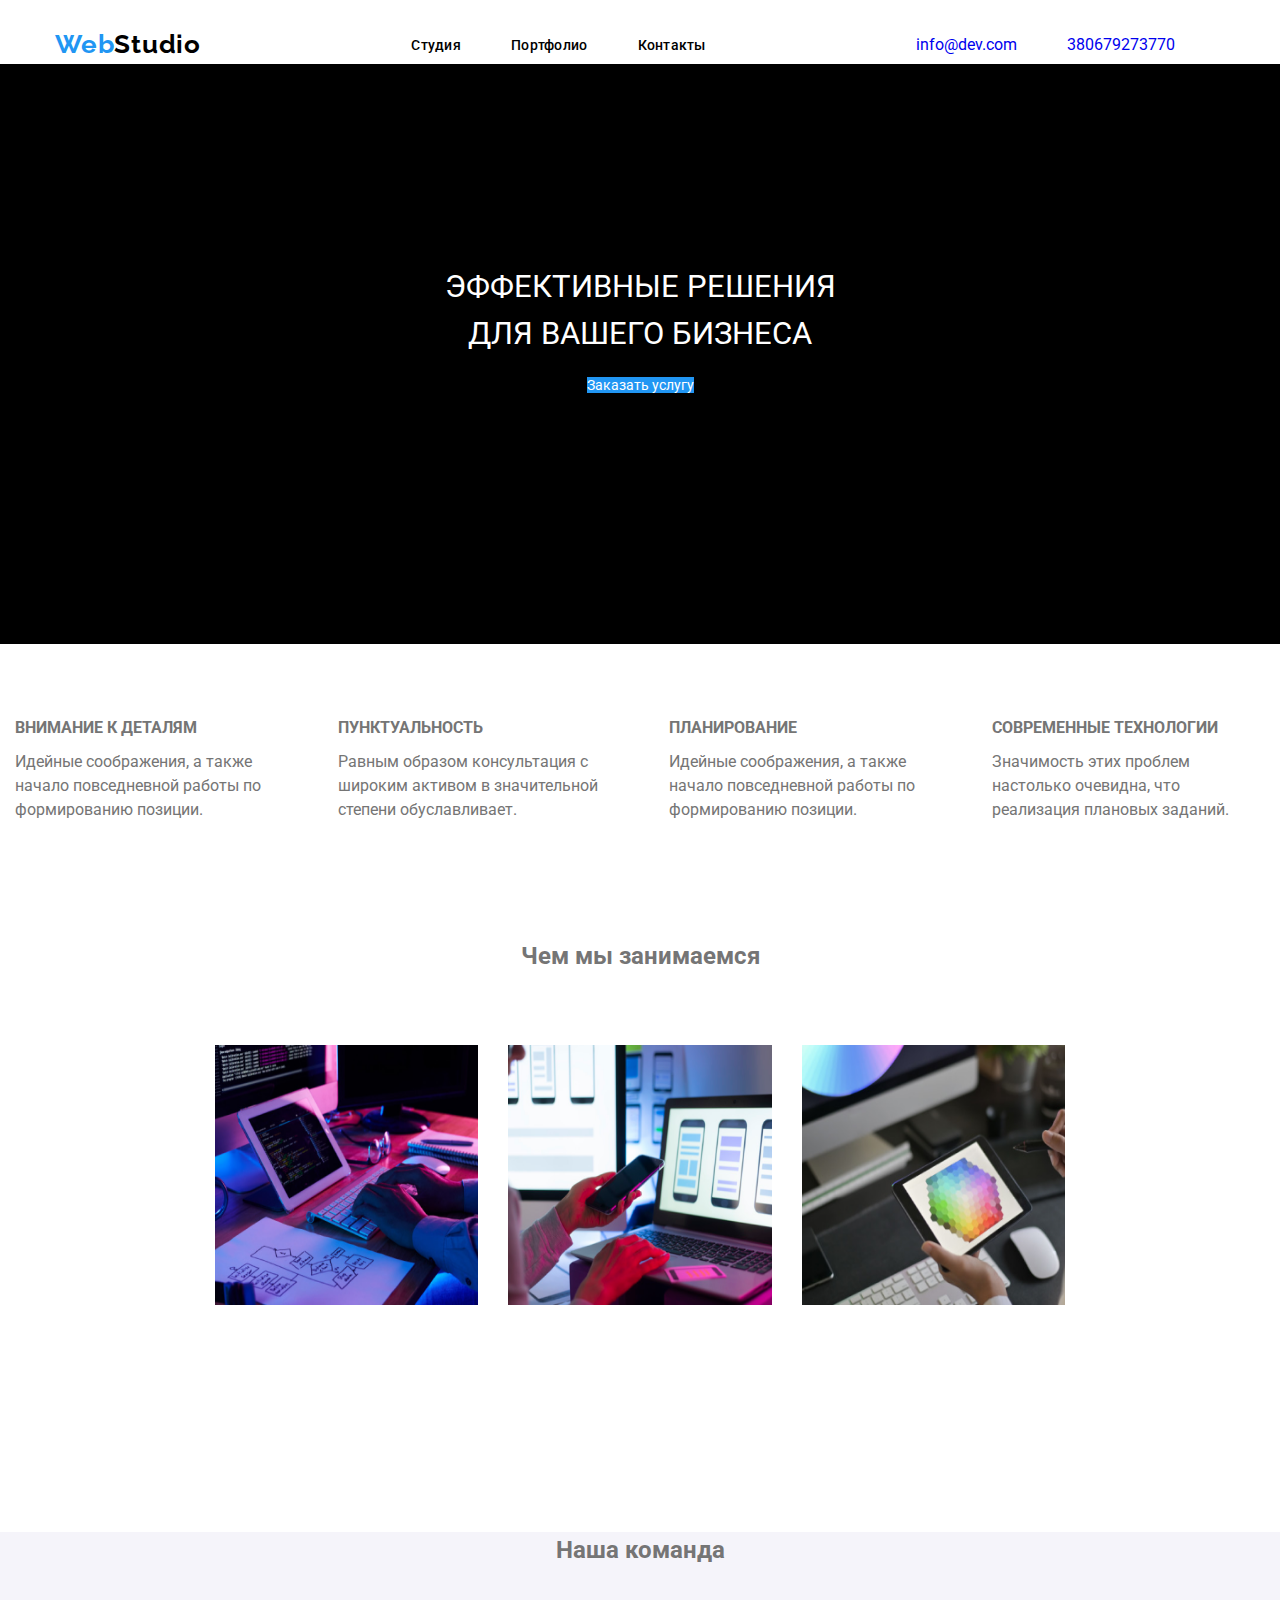
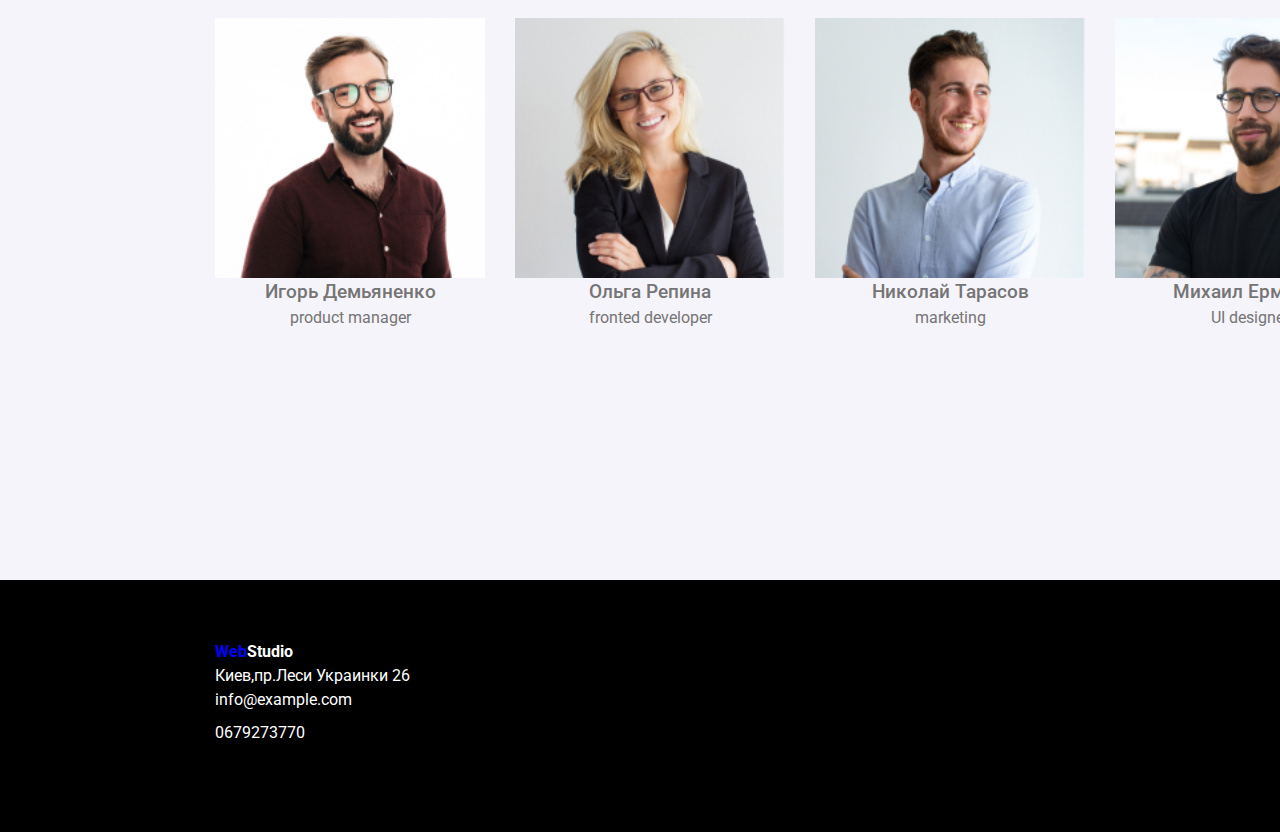
<file: index.html>
<!DOCTYPE html>
<html lang="en">
  <head>
    <meta charset="UTF-8" />
    <meta http-equiv="X-UA-Compatible" content="IE=edge" />
    <meta name="viewport" content="width=device-width, initial-scale=1.0" />
    <title>Document</title>
    <link rel="preconnect" href="https://fonts.googleapis.com" />
    <link rel="preconnect" href="https://fonts.gstatic.com" crossorigin />
    <link
      href="https://fonts.googleapis.com/css2?family=Kaushan+Script&family=Raleway:wght@700&family=Roboto:wght@400;500;700;900&display=swap"
      rel="stylesheet"
    />
    <link rel="stylesheet" href="assets/assets/css/main.css" />
  </head>

  <body>
    <header class="header">
      <div class="container">
        <nav class="header-menu">
          <a class="header-link" href="#"
            ><span class="header-span">Web</span>Studio</a
          >
          <ul class="menu">
            <li class="menu-item"><a class="menu-link" href="#">Cтудия</a></li>
            <li class="menu-item">
              <a class="menu-link" href="#">Портфолио</a>
            </li>
            <li class="menu-item">
              <a class="menu-link" href="#">Контакты</a>
            </li>
          </ul>
          <ul class="menu-contact">
            <li class="menu-contact-item">
              <a class="menu-contact-link" href="mailto:info@dev.com"
                >info@dev.com</a
              >
            </li>
            <li class="menu-contact-item">
              <a class="menu-contact-link" href="tel:+380679273770"
                >380679273770</a
              >
            </li>
          </ul>
        </nav>
      </div>
      <!--/container--->
      <div class="header-down">
        <div class="header-title">
          ЭФФЕКТИВНЫЕ РЕШЕНИЯ <br>ДЛЯ ВАШЕГО БИЗНЕСА</br>
          <div class="header-btn">
            <a href="#" class="header-button">Заказать услугу</a>
          </div>
        </div>
      </div>
      <div class="features">
        <div class="container">
  
          <div class="feature1">
             ВНИМАНИЕ К ДЕТАЛЯМ
           </div>
           <div class="title1">
             Идейные соображения, а также начало повседневной работы по
             формированию позиции.
            
          </div>
        </div> 
        <div class="container">
  
          <div class="feature1">
             ПУНКТУАЛЬНОСТЬ
           </div>
           <div class="title1">
            Равным образом консультация с широким активом в значительной степени обуславливает.
           </div>
        </div> 
        <div class="container">
  
          <div class="feature1">
             ПЛАНИРОВАНИЕ
           </div>
           <div class="title1">
             Идейные соображения, а также начало повседневной работы по
             формированию позиции.
            
          </div>
        </div> 
        <div class="container">
  
          <div class="feature1">
             СОВРЕМЕННЫЕ ТЕХНОЛОГИИ
          </div>
           <div class="title1">
            Значимость этих проблем настолько очевидна, что реализация плановых заданий.
           </div>
        </div> 
      </div>
      <div class="business-box">

        <h2>Чем мы занимаемся</h2>
        <div class="box">
          <div class="box1">
            <img src="assets/assets/img/img.png" alt="первое" />
          </div>
          
          <div class="box2">
            <img src="assets/assets/img/img (1).png" alt="второе" />
          </div>
          
          <div class="box3">
            <img src="assets/assets/img/img (2).png" alt="третье" />
          </div>
        </div>
      </div>
      <div class="ourteam">
        <h2>Наша команда</h2>
        <div class="team">
          <div class="card1">
            <img src="assets/assets/img/img (4).jpg" alt="Игорь" />
            <h3>Игорь Демьяненко</h3>
            <p>product manager</p>
          </div>
          <div class="card2">
            <img src="assets/assets/img/img (5).jpg" alt="второй" />
            <h3>Ольга Репина</h3>
            <p>fronted developer</p>
          </div>
  
          <div class="card3">
            <img src="assets/assets/img/img (6).jpg" alt="второй" />
            <h3>Николай Тарасов</h3>
            <p>marketing</p>
          </div>
  
          <div class="card4">
            <img src="assets/assets/img/img (7).jpg" alt="второй" />
            <h3>Михаил Ермаков</h3>
            <p>UI designer</p>
          </div>
        </div>
      </div>
      <div class="footer">
        <div class="logo"> 
            <a class="footer-logo"href="#"><span class="footer-span">Web</span>Studio</a>
        </div>
            <div class="footer-nav">
               <p>Киев,пр.Леси Украинки 26</p>
               <div class="mail"><a href="#">info@example.com</a> </div>
               <div class="telephone"><a href="#">0679273770</a> </div>
             </div>
            
        </div>
      </div>
  
      
    </header>
  </body>
</html>
<!-- new one -->
</file>
<file: assets/assets/css/main.css>
@import url("reset.css");
@import url("core.css");
@import url("variable.css");
@import url("header.css");
@import url("body.css");
@import url("team.css");
@import url("footer.css");
</file>
